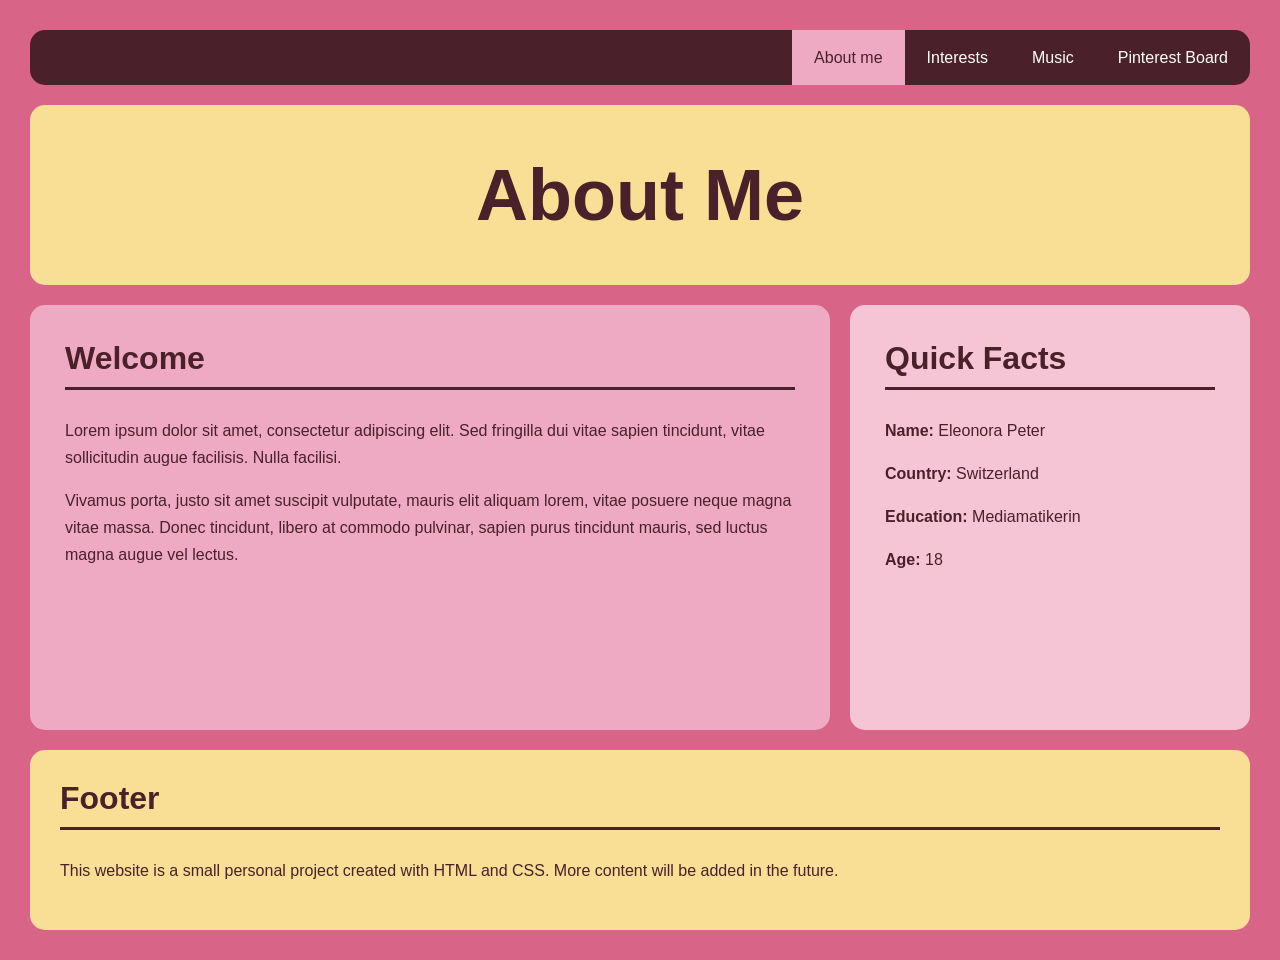
<file: index.html>
<!DOCTYPE html>
<html lang="de">
<head>
    <meta charset="UTF-8">
    <meta name="viewport" content="width=device-width, initial-scale=1.0">
    <title>Eleonora Peter</title>

    <link rel="stylesheet" href="style.css">
</head>

<body>

<div class="container">

    <nav>
        <ul>
            <li><a href="index.html" class="active">About me</a></li>
            <li><a href="interests.html">Interests</a></li>
            <li><a href="music.html">Music</a></li>
            <li><a href="pinterestboard.html">Pinterest Board</a></li>
        </ul>
    </nav>

    <header>
        <h1>About Me</h1>
    </header>

    <main>

        <h2>Welcome</h2>

        <p>
            Lorem ipsum dolor sit amet, consectetur adipiscing elit. Sed
            fringilla dui vitae sapien tincidunt, vitae sollicitudin augue
            facilisis. Nulla facilisi.
        </p>

        <p>
            Vivamus porta, justo sit amet suscipit vulputate, mauris elit
            aliquam lorem, vitae posuere neque magna vitae massa. Donec
            tincidunt, libero at commodo pulvinar, sapien purus tincidunt
            mauris, sed luctus magna augue vel lectus.
        </p>

    </main>

    <aside>

        <h2>Quick Facts</h2>

        <p><strong>Name:</strong> Eleonora Peter</p>
        <p><strong>Country:</strong> Switzerland</p>
        <p><strong>Education:</strong> Mediamatikerin</p>
        <p><strong>Age:</strong> 18</p>

    </aside>

    <footer>

        <h2>Footer</h2>

        <p>
            This website is a small personal project created with HTML and CSS.
            More content will be added in the future.
        </p>

    </footer>

</div>

</body>
</html>
</file>
<file: style.css>
body {
    margin: 0;
    font-family: Arial, Helvetica, sans-serif;
    background-color: #D86487;
}

.container {
    display: grid;
    grid-template-columns: 2fr 1fr;
    grid-template-rows: 55px 180px 1fr auto;
    gap: 20px;
    min-height: 100vh;
    padding: 30px;
}

/* Alle Boxen */

nav,
header,
main,
aside,
footer {
    border-radius: 15px;
    overflow: hidden;
}

/* Navigation */

nav {
    grid-column: 1 / 3;
}

nav ul {
    list-style: none;
    margin: 0;
    padding: 0;
    background: #4A202A;
    display: flex;
    justify-content: flex-end;
    height: 100%;
}

nav li {
    height: 100%;
}

nav li a {
    display: flex;
    align-items: center;
    height: 100%;
    padding: 0 22px;
    text-decoration: none;
    color: white;
    transition: .25s;
}

nav li a:hover:not(.active) {
    background: #F1DFDD;
    color: #4A202A;
}

nav li a.active {
    background: #EEAAC3;
    color: #4A202A;
}

/* Header */

header {
    grid-column: 1 / 3;
    background: #F9DE95;

    display: flex;
    justify-content: center;
    align-items: center;
}

header h1 {
    margin: 0;
    font-size: 4.5rem;
    color: #4A202A;
}

/* Main */

main {
    background: #EEAAC3;
    padding: 35px;
}

/* Sidebar */

aside {
    background: #F6C5D5;
    padding: 35px;
}

/* Footer */

footer {
    grid-column: 1 / 3;
    background: #F9DE95;
    padding: 30px;
}

/* Überschriften */

h2 {
    margin-top: 0;
    color: #4A202A;
    font-size: 2rem;
    border-bottom: 3px solid #4A202A;
    padding-bottom: 10px;
}

/* Text */

p {
    color: #4A202A;
    line-height: 1.7;
    font-size: 1rem;
}
</file>
